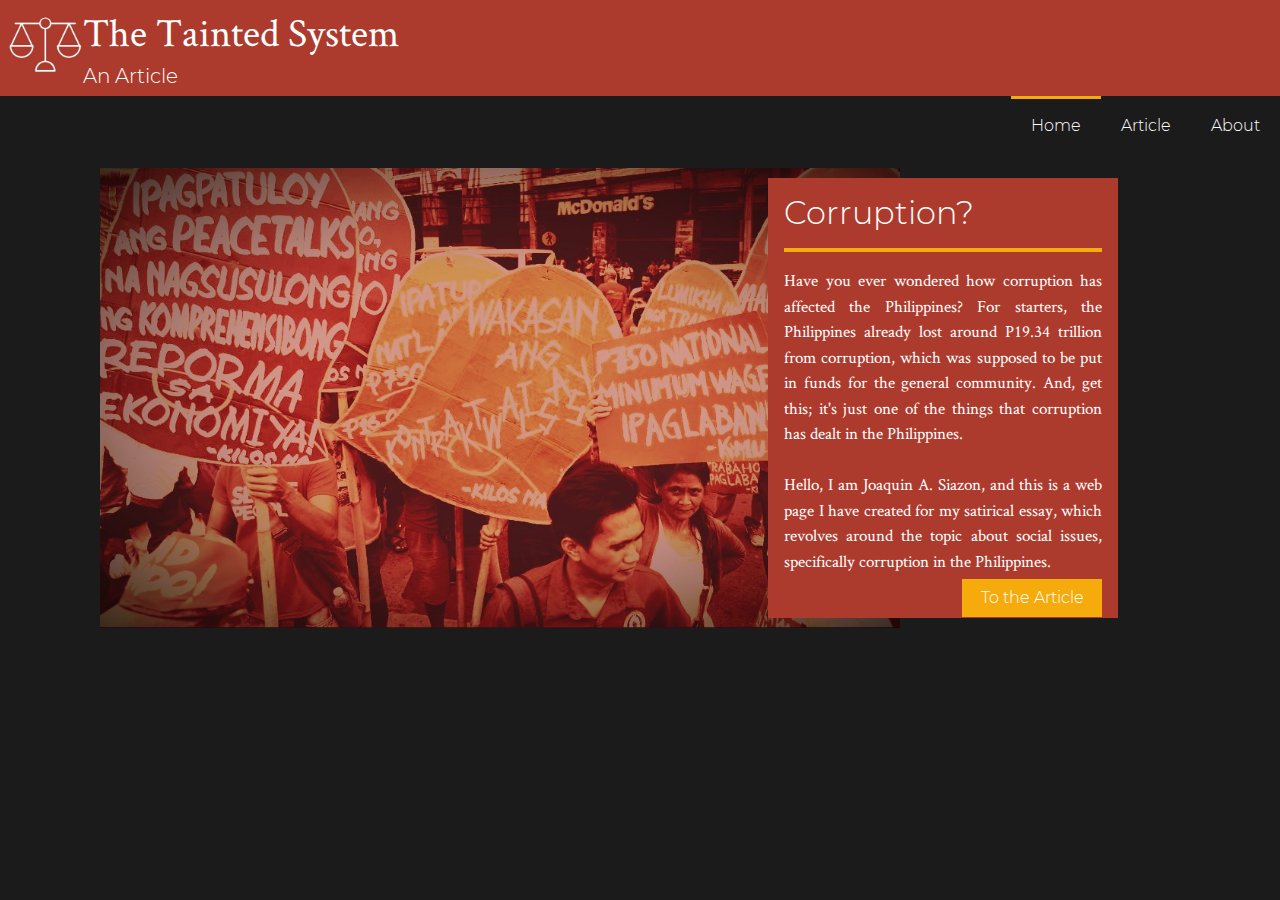
<file: index.html>
<!DOCTYPE html>
<html lang="zxx">
	<head>
		<title>The Tainted System</title>
		<meta charset="UTF-8">
		<link rel="shortcut icon" type="image/x-icon" href="favicon.jpg">
		<meta name="viewport" content="width=device-width">
		<link rel="stylesheet" href="https://maxcdn.bootstrapcdn.com/bootstrap/4.5.2/css/bootstrap.min.css">
		<script src="https://ajax.googleapis.com/ajax/libs/jquery/3.5.1/jquery.min.js"></script>
		<script src="https://cdnjs.cloudflare.com/ajax/libs/popper.js/1.16.0/umd/popper.min.js"></script>
		<script src="https://maxcdn.bootstrapcdn.com/bootstrap/4.5.2/js/bootstrap.min.js"></script>
		<link rel="stylesheet" type="text/css" href="style.css">
	</head>
	
	<body class="container-fluid p-0">
		
		<header class=" p-2">
			<img src="favicon.jpg" id="Icon" alt="Icon">
			<h1 > The Tainted System</h1>
			<h5 >An Article</h5>
		</header>
		
		<nav>
			<ul class="nav">
			 	<li class="nav-item" >
					<a class="nav-link" id="home" style="border-top: 3px solid #f5ab0c;" href="index.html">Home</a>
				</li>    
			  	<li class="nav-item" >
					<a class="nav-link" id="article" href="content.html">Article</a>
			  	</li>
				<li class="nav-item" >
					<a class="nav-link" id="about" href="about.html">About</a>
				</li>
			</ul> 
		</nav>
		<br><br><br>
		<img title="Taken From https://cbcpnews.net/cbcpnews/corruption-is-the-scourge-of-the-nation/" class="img-fluid " src="Mainpagepic.jpg" id="homepic" alt="Protesters">
		
		
		<div class="p-3" id="Intro">
			<h2 class="introtext" id="Introhead">Corruption?</h2>
			<hr class="line">
			<p class="introtext" id="Introdesc">Have you ever wondered how corruption has affected the Philippines? For starters, the Philippines already lost around P19.34 trillion from corruption, which was supposed to be put in funds for the general community. And, get this; it's  just one of the things that corruption has dealt in the Philippines.<br> <br>
			Hello, I am Joaquin A. Siazon, and this is a web page I have created for my satirical essay, which revolves around the topic  about social issues, specifically corruption in the Philippines.</p>
			<br>
			<a href="content.html" class="btn" id="yellowbutton">To the Article</a>
		</div>
		
	</body>
</html>
</file>
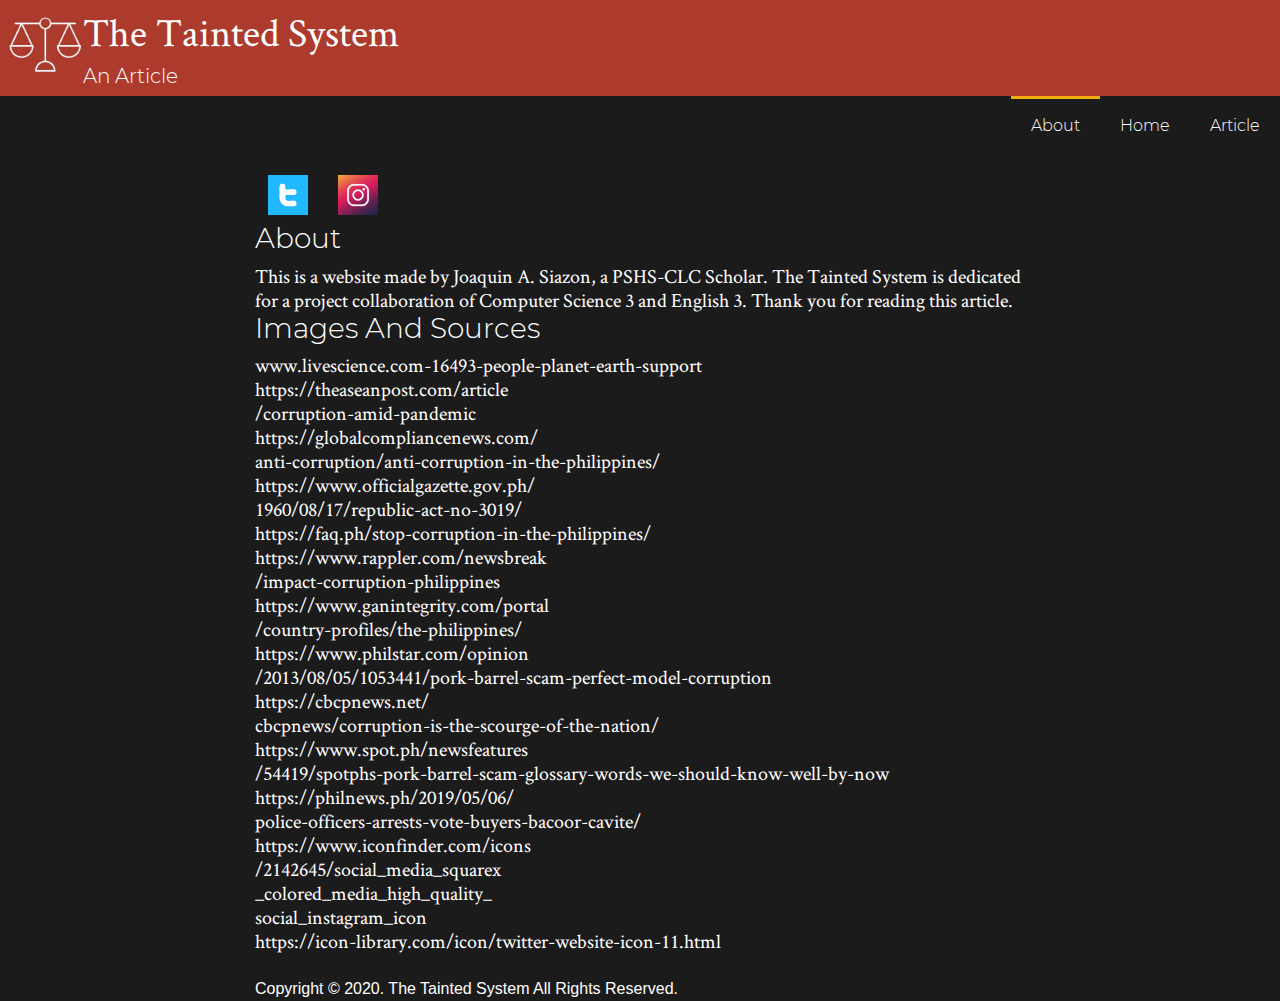
<file: about.html>
<!DOCTYPE html>
<html lang="zxx">
	<head>
		<title>About</title>
		<meta charset="UTF-8">
		<link rel="shortcut icon" type="image/x-icon" href="favicon.jpg">
		<meta name="viewport" content="width=device-width">
		<link rel="stylesheet" href="https://maxcdn.bootstrapcdn.com/bootstrap/4.5.2/css/bootstrap.min.css">
		<script src="https://ajax.googleapis.com/ajax/libs/jquery/3.5.1/jquery.min.js"></script>
		<script src="https://cdnjs.cloudflare.com/ajax/libs/popper.js/1.16.0/umd/popper.min.js"></script>
		<script src="https://maxcdn.bootstrapcdn.com/bootstrap/4.5.2/js/bootstrap.min.js"></script>
		<link rel="stylesheet" type="text/css" href="style.css">
	</head>
	
	<body class="container-fluid p-0" >
		
		<header class=" p-2">
			<img src="favicon.jpg" id="Icon" alt="Icon">
			<h1 > The Tainted System</h1>
			<h5>An Article</h5>
		</header>
		
		<nav>
			<ul class="nav">
				<li class="nav-item" >
					<a class="nav-link" id="about" style="border-top: 3px solid #f5ab0c;" href="about.html">About</a>
			  	</li>
				<li class="nav-item" >
					<a class="nav-link" id="home" href="index.html">Home</a>
				</li>  
				<li class="nav-item" >
					<a class="nav-link" id="article" href="content.html">Article</a>
				</li>
			</ul> 
		</nav>
		<br><br><br>
		<div class="container">
			<a class="btn" href="https://twitter.comf/wawaqin1821">
				<img src="Twittericon.jpg" class="social" alt="Twitter">
			</a>
			<a class="btn" href="https://www.indstagram.com/aquin183/">
				<img src="Instagram1.jpg" class="social" alt="Instagram">
			</a>
			
			
			<h3 class="abouthead"> About</h3>
			<h5 class="aboutcontent">
			This is a website made by Joaquin A. Siazon, a PSHS-CLC Scholar. The Tainted System is dedicated for a project collaboration of Computer Science 3 and English 3. Thank you for reading this article. 
			</h5>
	
			<h3 class="abouthead">Images And Sources</h3>
				<h5 class="aboutcontent">
					<a href=www.livescience.com-16493-people-planet-earth-support >www.livescience.com-16493-people-planet-earth-support</a>
				</h5>
				<h5 class="aboutcontent">
					<a href=https://theaseanpost.com/article/corruption-amid-pandemic >https://theaseanpost.com/article<br>/corruption-amid-pandemic</a>
				</h5>
				<h5 class="aboutcontent">
					<a href=https://globalcompliancenews.com/anti-corruption/anti-corruption-in-the-philippines/ >https://globalcompliancenews.com/<br>anti-corruption/anti-corruption-in-the-philippines/</a>
				</h5>
				<h5 class="aboutcontent">
					<a href=https://www.officialgazette.gov.ph/1960/08/17/republic-act-no-3019/ >https://www.officialgazette.gov.ph/<br>1960/08/17/republic-act-no-3019/</a>
				</h5>
				<h5 class="aboutcontent">
					<a href=https://faq.ph/stop-corruption-in-the-philippines/ >https://faq.ph/stop-corruption-in-the-philippines/</a>
				</h5>
				<h5 class="aboutcontent">
					<a href=https://www.rappler.com/newsbreak/impact-corruption-philippines>https://www.rappler.com/newsbreak<br>/impact-corruption-philippines</a>
				</h5>
				<h5 class="aboutcontent">
					<a href=https://www.ganintegrity.com/portal/country-profiles/the-philippines/ >https://www.ganintegrity.com/portal<br>/country-profiles/the-philippines/</a>
				</h5>
				<h5 class="aboutcontent">
					<a href=https://www.philstar.com/opinion/2013/08/05/1053441/pork-barrel-scam-perfect-model-corruption>https://www.philstar.com/opinion<br>/2013/08/05/1053441/pork-barrel-scam-perfect-model-corruption</a>
				</h5>
				<h5 class="aboutcontent">
					<a href="https://cbcpnews.net/cbcpnews/corruption-is-the-scourge-of-the-nation/">https://cbcpnews.net/<br>cbcpnews/corruption-is-the-scourge-of-the-nation/</a>
				</h5>
				<h5 class="aboutcontent">
					<a href=https://www.spot.ph/newsfeatures/54419/spotphs-pork-barrel-scam-glossary-words-we-should-know-well-by-now>https://www.spot.ph/newsfeatures<br>/54419/spotphs-pork-barrel-scam-glossary-words-we-should-know-well-by-now</a>
				</h5>
				<h5 class="aboutcontent">
					<a href=https://philnews.ph/2019/05/06/police-officers-arrests-vote-buyers-bacoor-cavite>https://philnews.ph/2019/05/06/<br>police-officers-arrests-vote-buyers-bacoor-cavite/</a>
				</h5>
				<h5 class="aboutcontent">
					<a href=https://www.iconfinder.com/icons/2142645/social_media_square_colored_media_high_quality_social_instagram_icon>https://www.iconfinder.com/icons<br>/2142645/social_media_squarex<br>_colored_media_high_quality_<br>social_instagram_icon</a>
				</h5>
				<h5 class="aboutcontent">
					<a href=https://icon-library.com/icon/twitter-website-icon-11.html>https://icon-library.com/icon/twitter-website-icon-11.html</a>
				</h5>
			<br>
			<footer>Copyright © 2020. The Tainted System All Rights Reserved.</footer>
		</div>	
	</body>
</html>
</file>
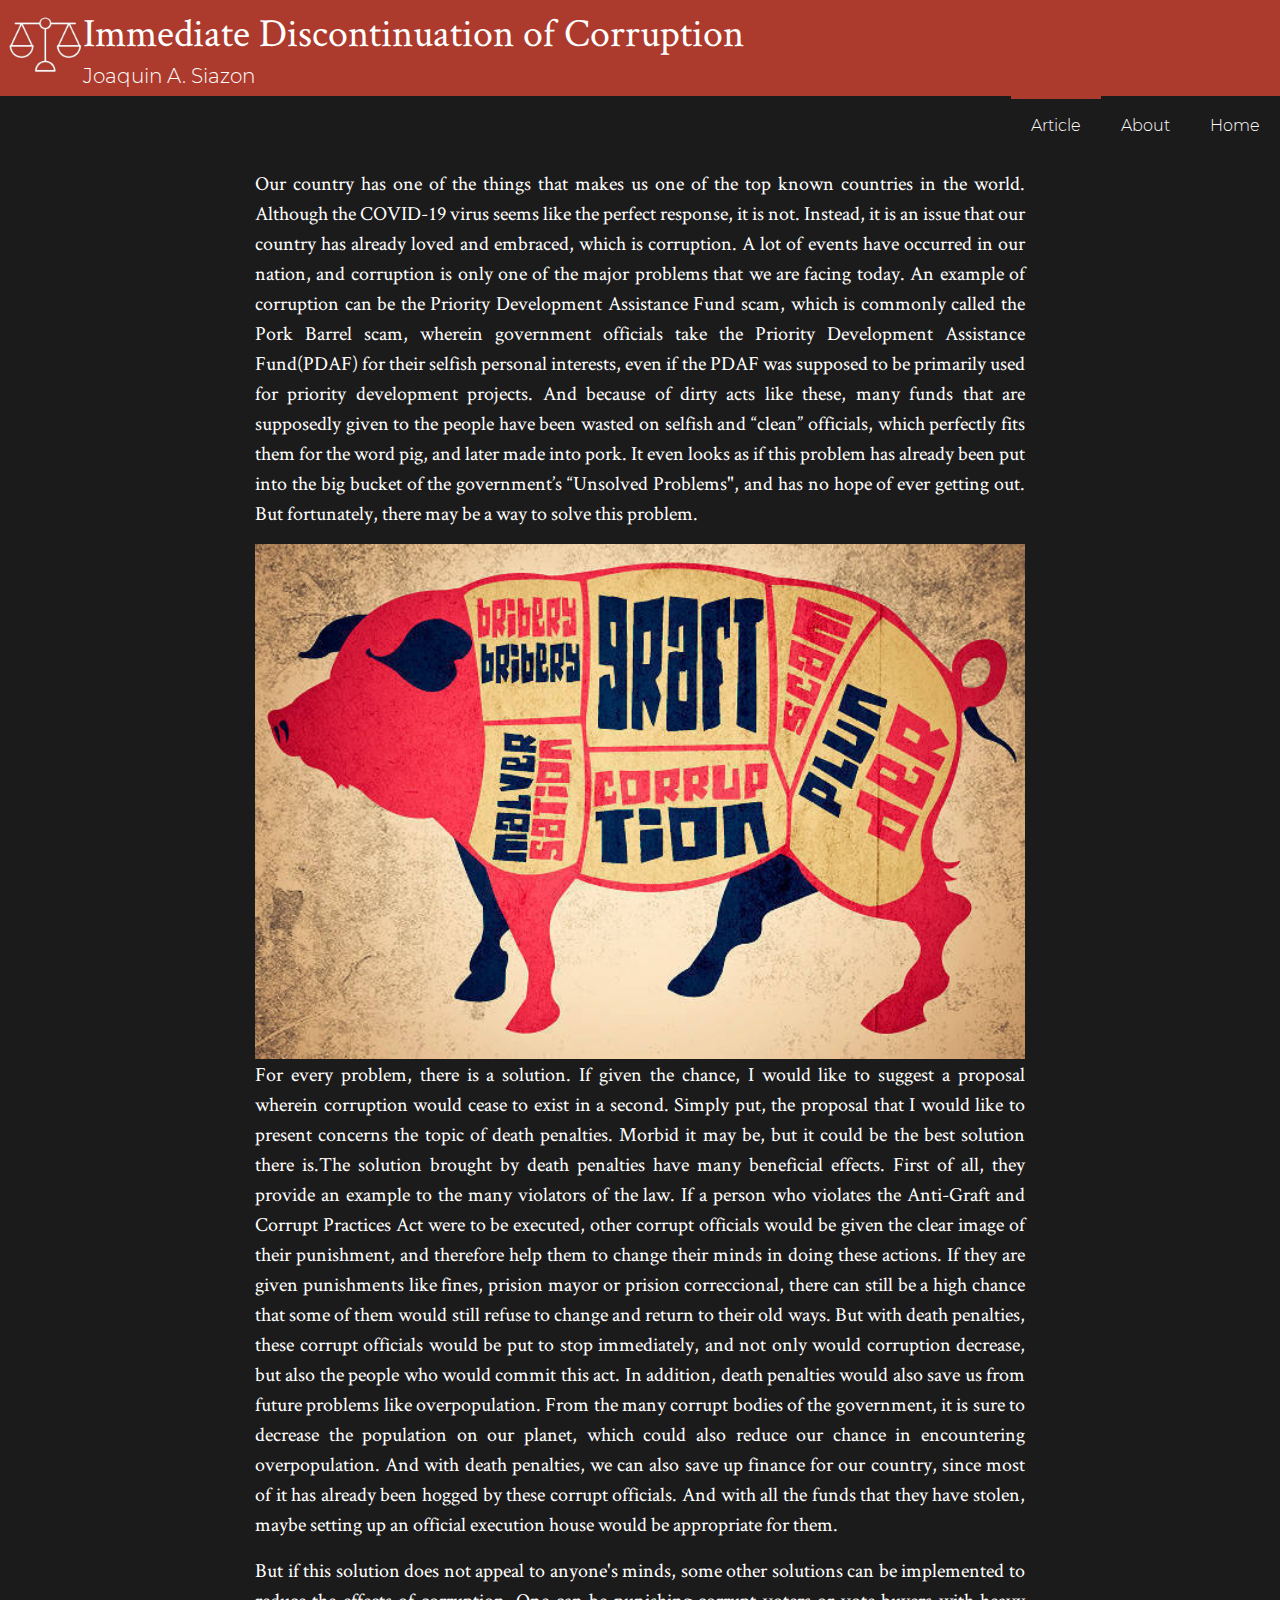
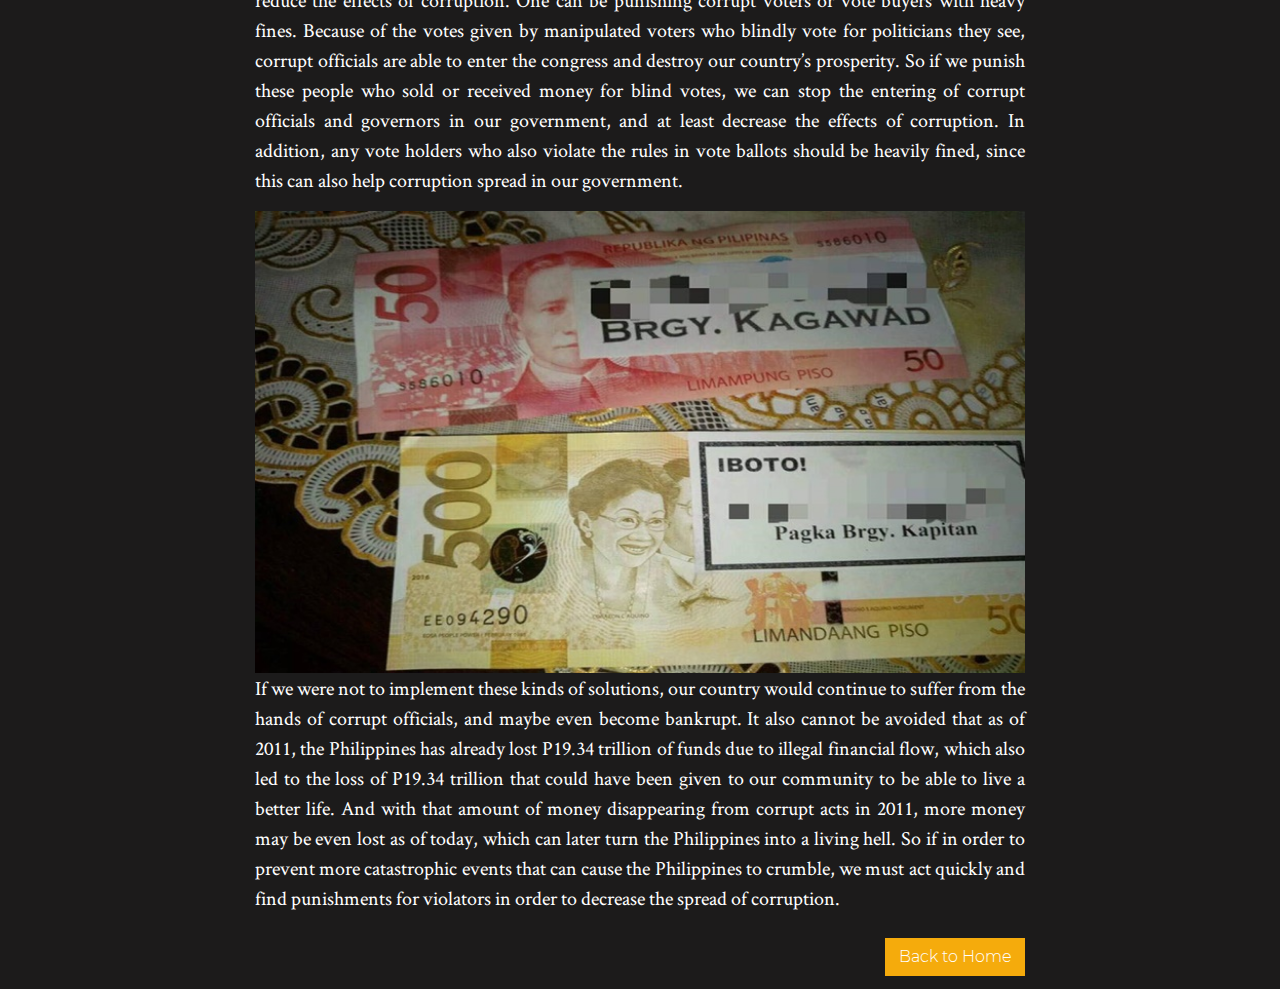
<file: content.html>
<!DOCTYPE html>
<html lang="zxx">
	<head>
	<meta charset="UTF-8">
	<title>Article</title>
	<link rel="shortcut icon" type="image/x-icon" href="favicon.jpg">
	<meta name="viewport" content="width=device-width">
	<link rel="stylesheet" href="https://maxcdn.bootstrapcdn.com/bootstrap/4.5.2/css/bootstrap.min.css">
	<script src="https://ajax.googleapis.com/ajax/libs/jquery/3.5.1/jquery.min.js"></script>
	<script src="https://cdnjs.cloudflare.com/ajax/libs/popper.js/1.16.0/umd/popper.min.js"></script>
	<script src="https://maxcdn.bootstrapcdn.com/bootstrap/4.5.2/js/bootstrap.min.js"></script>
	<link rel="stylesheet" type="text/css" href="style.css">
	</head>
	
	<body class="container-fluid p-0">

		<header class=" p-2">
			<img src="favicon.jpg" id="Icon" alt="Icon">
			<h1>Immediate Discontinuation of Corruption</h1>
			<h5>Joaquin A. Siazon</h5>
		</header>
		
		
		<nav>
			<ul class="nav">
				<li class="nav-item" >
					<a class="nav-link" id="article" style="border-top: 3px solid #ad3b2d;" href="content.html">Article</a>
				</li>
				<li class="nav-item" >
					<a class="nav-link" id="about" href="about.html">About</a>
				</li>		  
				<li class="nav-item" >
					<a class="nav-link" id="home" href="index.html">Home</a>
				</li>    
			</ul> 
		</nav>
		
		<br><br><br>
		<div class="container">
			<p>Our country has one of the things that makes us one of the top known countries in the world. Although the COVID-19 virus seems like the perfect response, it is not. Instead, it is an issue that our country has already loved and embraced, which is corruption. A lot of events have occurred in our nation, and corruption is only one of the major problems that we are facing today. An example of corruption can be the Priority Development Assistance Fund scam, which is commonly called the Pork Barrel scam, wherein government officials take the Priority Development Assistance Fund(PDAF) for their selfish personal interests, even if the PDAF was supposed to be primarily used for priority development projects. And because of dirty acts like these, many funds that are supposedly given to the people have been wasted on selfish and “clean” officials, which perfectly fits them for the word pig, and later made into pork. It even looks as if this problem has already been put into the big bucket of the government’s “Unsolved Problems", and has no hope of ever getting out. But fortunately, there may be a way to solve this problem.</p>
			
			<img title="Image taken from https://www.spot.ph/newsfeatures/54419/spotphs-pork-barrel-scam-glossary-words-we-should-know-well-by-now" class="img-fluid w-100" src="Pork%20barrel.jpg" alt="Pork Barrel">
			
			<p>For every problem, there is a solution. If given the chance, I would like to suggest a proposal wherein corruption would cease to exist in a second. Simply put, the proposal that I would like to present concerns the topic of death penalties. Morbid it may be, but it could be the best solution there is.The solution brought by death penalties have many beneficial effects. First of all, they provide an example to the many violators of the law. If a person who violates the Anti-Graft and Corrupt Practices Act were to be executed, other corrupt officials would be given the clear image of their punishment, and therefore help them to change their minds in doing these actions. If they are given punishments like fines, prision mayor or prision correccional, there can still be a high chance that some of them would still refuse to change and return to their old ways. But with death penalties, these corrupt officials would be put to stop immediately, and not only would corruption decrease, but also the people who would commit this act. In addition, death penalties would also save us from future problems like overpopulation. From the many corrupt bodies of the government, it is sure to decrease the population on our planet, which could also reduce our chance in encountering overpopulation. And with death penalties, we can also save up finance for our country, since most of it has already been hogged by these corrupt officials. And with all the funds that they have stolen, maybe setting up an official execution house would be appropriate for them.</p>
			
			<p>But if this solution does not appeal to anyone's minds, some other solutions can be implemented to reduce the effects of corruption. One can be punishing corrupt voters or vote buyers with heavy fines. Because of the votes given by manipulated voters who blindly vote for politicians they see, corrupt officials are able to enter the congress and destroy our country’s prosperity. So if we punish these people who sold or received money for blind votes, we can stop the entering of corrupt officials and governors in our government, and at least decrease the effects of corruption. In addition, any vote holders who also violate the rules in vote ballots should be heavily fined, since this can also help corruption spread in our government.</p>
			
			<img title="Image taken from https://philnews.ph/2019/05/06/police-officers-arrests-vote-buyers-bacoor-cavite/" class="img-fluid w-100" src="Vote-Buying-1.jpg" alt="Vote Buying">
			
			<p>If we were not to implement these kinds of solutions, our country would continue to suffer from the hands of corrupt officials, and maybe even become bankrupt. It also cannot be avoided that as of 2011, the Philippines has already lost P19.34 trillion of funds due to illegal financial flow, which also led to the loss of P19.34 trillion that could have been given to our community to be able to live a better life. And with that amount of money disappearing from corrupt acts in 2011, more money may be even lost as of today, which can later turn the Philippines into a living hell. So if in order to prevent more catastrophic events that can cause the Philippines to crumble, we must act quickly and find punishments for violators in order to decrease the spread of corruption.              <br><br><br>
				<a href="index.html" class="btn" id="yellowbutton">Back to Home</a>
			</p>
		
		</div>
	</body>
</html>
</file>
<file: style.css>
/*FONTS*/
@font-face { 
		font-family: CrimsonText-Regular;
		src:url(CrimsonText-Regular.ttf);
	}
@font-face { 
		font-family: Montserrat-Light;
		src:url(Montserrat-Light.ttf);
	}





/*MEDIA QUERIES*/
@media screen and (min-width: 770px) {
	#Intro {
		width: 350px;
		height: 440px;
		margin-left: 60%;
		margin-top: 10px;
		background-color: #ad3b2d;
		position: absolute;
		
	}
	#homepic{
		float: left;
		width: 800px;
		height: 460px;
		margin-left: 100px;
	}

}
@media screen and (max-width: 1000px) {
	#Intro {
	width: auto;
	height: 330px;
	margin-left: auto;
	margin-top: auto;
	background-color:#1c1b1b ;
	}

	#homepic{
		float: none;
		width:auto;
		height: auto;
		margin-left: auto;
	}

}

@media screen and (max-width: 770px) {
	header {
		text-align: center;
		
	}
	#Intro {
		height: 330px;
	}
	#yellowbutton {
		margin-bottom: 0%;
		
	}

}
@media (min-width: 1200px) {
    .container{
        max-width: 800px;
    }
}





/*STYLE FOR ALL PAGES*/
body {
	background-color: #1c1b1b;
	color: white;
	width: 100%;
}
#Icon {
		width: 75px;
		float: left;
}
header {
	left: 100%;
	background-color: #ad3b2d;
	padding: 0px ;
	width: 100%;
}
h1 {
	font-family: CrimsonText-Regular, serif;
}
h5 {
	margin-bottom: 0px;
	font-family: Montserrat-Light, sans-serif;
}
.line {
	border: 2px solid #f5ab0c ;
	margin-left: 0px;
}
a {
	color: white;
}
a:hover{
	text-decoration:underline;
	color: white;
}
nav {
	display: block;
	float: right;
	
}
.col-4 {
	background-color: #ad3b2d;
	top:100px;
}
li {
	margin-bottom: 10px;
}
#home, #article, #about {
	float: right;
	text-decoration: none;
	list-style-type: none;
	align-content: center;
	padding-bottom: 10px;
	padding-top:15px;
	padding-right:20px;	
	padding-left: 20px;
	font-size: 16px;
	transition: 0.5s ease all;
    	background-blend-mode:multiply;
	font-family: Montserrat-Light, sans-serif;
	border-top: 3px solid #1c1b1b;
	
}
#home:hover{
	background-color: #f5ab0c;
	border-top-color: #f5ab0c;
}
#article:hover{
	background-color:  #ad3b2d;
	border-top-color: #ad3b2d;
}
#about:hover{
	background-color: #f5ab0c;
	border-top-color: #f5ab0c;
}


#yellowbutton {
	width: 140px;
	color: white;
	background-color: #f5ab0c;
	border-radius: 0px;
	float: right;
	margin-top: -35px;
	font-family: Montserrat-Light, sans-serif;
	
}
#yellowbutton:hover {
	color: #1c1b1b;
	text-decoration: underline;
}
p {
	text-align: justify;
	font-family: CrimsonText-Regular, serif;
	font-size: 20px;
}





/*STYLE FOR INDEX.HTML*/
#Introhead {
	font-family: Montserrat-Light, sans-serif;
}
#Introdesc {
	font-family: CrimsonText-Regular, serif;
	font-size: 17px;
}





/*STYLE FOR CONTENT.HTML*/



/*STYLE FOR ABOUT.HTML*/
.social {
	width: 40px;
}
.abouthead {
	font-family: Montserrat-Light, sans-serif;
}
.aboutcontent {
	font-family: CrimsonText-Regular, serif;
}
</file>
